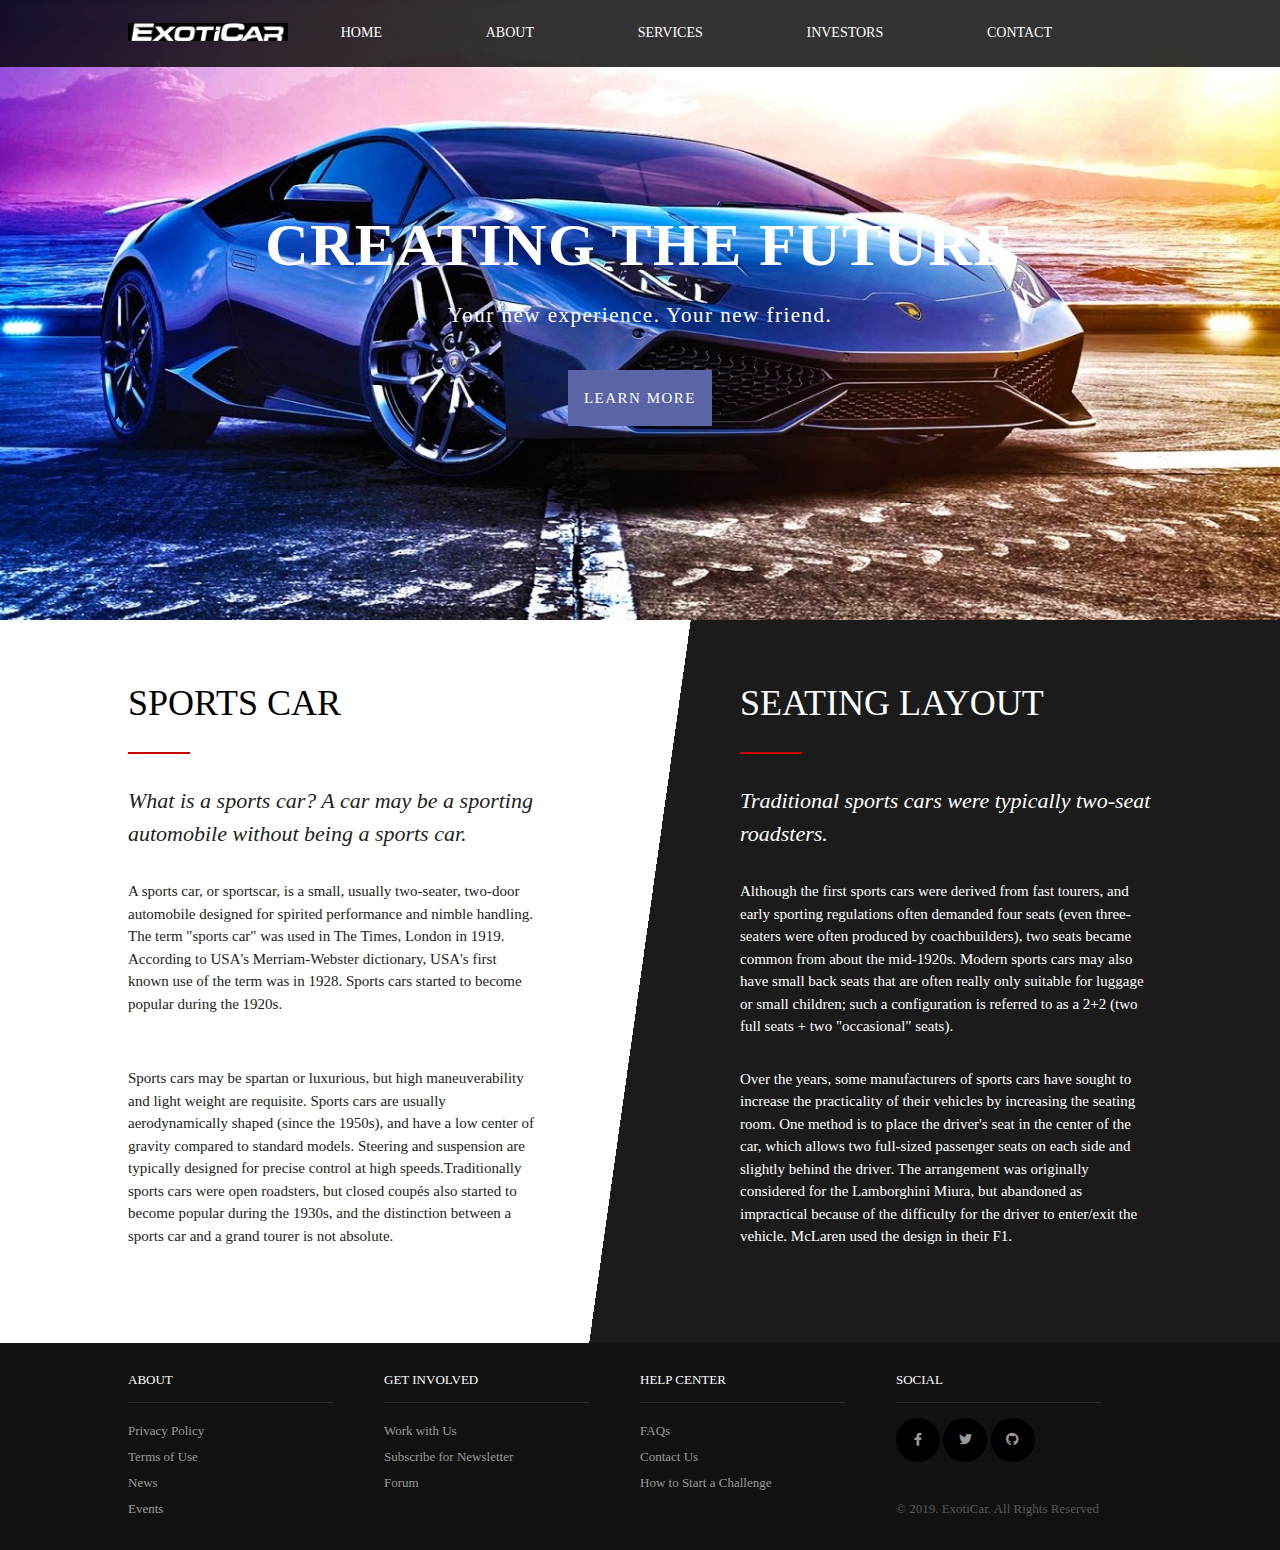
<file: index.html>
<!DOCTYPE html>
<html lang="en">

<head>
    <meta charset="UTF-8">
    <meta name="viewport" content="width=device-width, initial-scale=1.0">
    <meta http-equiv="X-UA-Compatible" content="ie=edge">
    <title>ExotiCar</title>
    <meta name="author" content="Loretta Senshi">
    <link rel="stylesheet" href="css/all.min.css">
    <link rel="stylesheet" href="css/style.css">
</head>

<body>
    <!-- HEADER -->
    <header class="main-header">
        <div class="wrapper">
            <div class="logo">
                <img src="images/logo.png" alt="ExotiCar logo">
            </div>
            <!-- Navigation -->
            <nav class="main-nav">
                <ul>
                    <li><a href="#">Home</a></li>
                    <li><a href="#">About</a></li>
                    <li><a href="#">Services</a></li>
                    <li><a href="#">Investors</a></li>
                    <li><a href="#">Contact</a></li>
                </ul>
            </nav>
        </div>
    </header>
    <!-- Main Content -->
    <main>
        <!-- Banner -->
        <section>
            <div class="banner">
                <div class="banner-block">
                    <h2>Creating the future</h2>
                    <p class="sub">Your new experience. Your new friend.</p>
                    <a href="#" class="learn-more">Learn More</a>
                </div>
            </div>
        </section>
        <!-- Articles -->
        <section class="articles-section">
            <div class="wrapper">
                <article>
                    <h2>Sports Car</h2>
                    <p class="quote"><q cite="https://en.wikipedia.org/wiki/Sports_car">What is a sports car? A car may
                            be a sporting
                            automobile without being a sports car.</q> </p>
                    <p>A sports car, or sportscar, is a small, usually two-seater, two-door automobile designed for
                        spirited performance and nimble handling. The term "sports car" was used in The Times, London in
                        1919. According to USA's Merriam-Webster dictionary, USA's first known use of the term was in
                        1928. Sports cars started to become popular during the 1920s.</p>
                    <p>Sports cars may be spartan or luxurious, but high maneuverability and light weight are requisite.
                        Sports cars are usually aerodynamically shaped (since the 1950s), and have a low center of
                        gravity compared to standard models. Steering and suspension are typically designed for precise
                        control at high speeds.Traditionally sports cars were open roadsters, but closed coupés also
                        started to become popular during the 1930s, and the distinction between a sports car and a grand
                        tourer is not absolute.</p>
                </article>
                <article>
                    <h2>Seating Layout</h2>
                    <p class="quote"><q cite="https://en.wikipedia.org/wiki/Sports_car">Traditional sports cars were
                            typically two-seat roadsters.</q></p>
                    <p>Although the first sports cars were derived from fast tourers, and early sporting regulations
                        often demanded four seats (even three-seaters were often produced by coachbuilders), two seats
                        became common from about the mid-1920s. Modern sports cars may also have small back seats that
                        are often really only suitable for luggage or small children; such a configuration is referred
                        to as a 2+2 (two full seats + two "occasional" seats).</p>
                    <p>Over the years, some manufacturers of sports cars have sought to increase the practicality of
                        their vehicles by increasing the seating room. One method is to place the driver's seat in the
                        center of the car, which allows two full-sized passenger seats on each side and slightly behind
                        the driver. The arrangement was originally considered for the Lamborghini Miura, but abandoned
                        as impractical because of the difficulty for the driver to enter/exit the vehicle. McLaren used
                        the design in their F1.</p>
                </article>
            </div>
        </section>
    </main>
    <!-- Footer -->
    <footer class="main-footer">
        <div class="wrapper">
            <div class="footer-col">
                <h3>About</h3>
                <ul>
                    <li><a href="#">Privacy Policy</a></li>
                    <li><a href="#">Terms of Use</a></li>
                    <li><a href="#">News</a></li>
                    <li><a href="#">Events</a></li>
                </ul>
            </div>
            <div class="footer-col">
                <h3>Get Involved</h3>
                <ul>
                    <li><a href="#">Work with Us</a></li>
                    <li><a href="#">Subscribe for Newsletter</a></li>
                    <li><a href="#">Forum</a></li>
                </ul>
            </div>
            <div class="footer-col">
                <h3>Help Center</h3>
                <ul>
                    <li><a href="#">FAQs</a></li>
                    <li><a href="#">Contact Us</a></li>
                    <li><a href="#">How to Start a Challenge</a></li>
                </ul>
            </div>
            <div class="social footer-col">
                <h3>Social</h3>
                <ul>
                    <li><a href="#" class="fb"><i class="fab fa-facebook-f"></i></a></li>
                    <li><a href="#" class="tw"><i class="fab fa-twitter"></i></a></li>
                    <li><a href="#" class="gh"><i class="fab fa-github"></i></a></li>
                </ul>
                <p>&copy; 2019. ExotiCar. All Rights Reserved</p>
            </div>
        </div>
    </footer>

</body>

</html>
</file>
<file: css/style.css>
/* ======= RESET CSS ====== */

html, body, div, span, applet, object, iframe, h1, h2, h3, h4, h5, h6, p, blockquote, pre, a, abbr, acronym, address, big, cite, code, del, dfn, em, img, ins, kbd, q, s, samp, small, strike, strong, sub, sup, tt, var, b, u, i, center, dl, dt, dd, ol, ul, li, fieldset, form, label, legend, table, caption, tbody, tfoot, thead, tr, th, td, article, aside, canvas, details, embed, figure, figcaption, footer, header, hgroup, menu, nav, output, ruby, section, summary, time, mark, audio, video {
    margin: 0;
    padding: 0;
    border: 0;
    font-size: 100%;
    font: inherit;
    vertical-align: baseline;
}

/* HTML5 display-role reset for older browsers */

article, aside, details, figcaption, figure, footer, header, hgroup, menu, nav, section {
    display: block;
}

body {
    line-height: 1;
}

ol, ul {
    list-style: none;
}

blockquote, q {
    quotes: none;
}

blockquote:before, blockquote:after, q:before, q:after {
    content: '';
    content: none;
}

table {
    border-collapse: collapse;
    border-spacing: 0;
}

a {
    text-decoration: none;
    color: #ffffff;
}

/* ======= BASE STYLE ====== */

html {
    color: #ffffff;
    font-family: 'Helvetica Neue';
    font-size: 15px;
}

.wrapper {
    max-width: 1120px;
    width: 80%;
    height: 100%;
    margin: 0 auto;
}

/* ======= HEADER ====== */

.main-header {
    height: 67px;
    background: rgba(0, 0, 0, .8);
    position: absolute;
    top: 0;
    left: 0;
    width: 100%;
}

.logo img {
    width: 160px;
    float: left;
}

.main-nav {
    float: right;
}

/* DISPLAY LI IN NAV BAR */

.main-nav li {
    display: inline-block;
}

.banner-block::before {
    content: ".";
    font-size: 0;
    width: 100%;
    height: 1px;
    display: inline-block;
    clear: both;
}

.main-nav li a {
    font-size: 14px;
    margin-right: 100px;
    text-transform: uppercase;
    /* Making the lh same as the header height so they align vertically */
    line-height: 66px;
}

.main-nav li a:hover {
    color: #ca0500;
    cursor: pointer;
}

.logo img {
    padding-top: 23px;
    box-sizing: border-box;
}

/* ======= BANNER ====== */

main section:first-of-type {
    background: url(../images/804902_1482740170.jpeg);
    height: 620px;
    background-size: cover;
}

.banner {
    text-align: center;
    letter-spacing: 1.5px;
    padding-top: 200px;
}

h2 {
    font-size: 60px;
    text-transform: uppercase;
    font-weight: 700;
}   

.sub {
    font-size: 21px;
    font-weight: 300;
    margin-bottom: 65px;
    margin-top: 30px;
}

.learn-more {
    text-transform: uppercase;
    padding: 20px 16px;
    background: #5b64a7;
}

.learn-more:hover {
    box-shadow: inset 0 0 10px rgba(0, 0, 0, .5);
}

/* ======= ARTICLES ====== */

/* Linear gradient */

.articles-section {
    background: -webkit-linear-gradient(-5deg, rgb(255, 255, 255) 0%, rgb(255, 255, 255) 50%, #1b1b1b 50%);
    /* Chrome10-25,Safari5.1-6 */
    background: linear-gradient(98deg, rgb(255, 255, 255) 0%, rgb(255, 255, 255) 50%, #1b1b1b 50%);
    /* W3C, IE10+, FF16+, Chrome26+, Opera12+, Safari7+ */
}

article {
    width: 50%;
    float: left;
    box-sizing: border-box;
    padding: 65px 0 80px 0;
}

article h2 {
    font-size: 36px;
    font-weight: 300;
}

article h2::after {
    content: ".";
    font-size: 0;
    height: 1px;
    width: 15%;
    border-bottom: 2px solid #ca0500;
    display: block;
    margin: 30px 0;
}

article q {
    font-size: 22px;
    font-weight: 300;
    font-style: italic;
}

article p {
    line-height: 1.5;
}

.quote {
    margin-bottom: 30px;
}

article p:nth-last-of-type(2) {
    margin-bottom: 30px;
}

/* Clearfix */

.articles-section>.wrapper::after, .main-footer>.wrapper::after {
    content: ".";
    font-size: 0;
    height: 1px;
    width: 100%;
    clear: both;
    display: inline-block;
}

/* First article */

section article:first-of-type p {
    color: #222222;
}

section article:first-of-type {
    color: #000000;
}

section article:first-of-type p:nth-last-of-type(2) {
    margin-bottom: 52px;
}

article:first-of-type {
    padding-right: 100px;
}

/* Second article */

article:last-of-type {
    padding-left: 100px;
}

/* ====== FOOTER ====== */

.main-footer {
    background: #111111;
    font-size: 13px;
    padding: 30px 0 15px 0;
    box-sizing: border-box;
}

.footer-col {
    float: left;
    width: 25%;
}

.main-footer li a {
    color: #999999;
}

.main-footer p {
    color: #585858;
}

.main-footer li {
    line-height: 2;
}

.main-footer li:hover {
    color: #ffffff;
    cursor: pointer;
}

.main-footer h3 {
    text-transform: uppercase;
}

.footer-col>h3::after {
    content: ".";
    font-size: 0;
    height: 1px;
    width: 80%;
    border-bottom: 1px solid #292929;
    display: block;
    margin: 15px 0;
}

/* Social */

.social li {
    display: inline-block;
    color: #ffffff;
    background: #000000;
    text-align: center;
    border-radius: 50%;
    width: 44px;
    height: 44px;
    /* To align in the middle */
    line-height: 44px;
    margin-bottom: 40px;
}

.social li:hover {
    background: #ffffff;
}

.social li:hover a {
    color: #ca0500;
}
</file>
